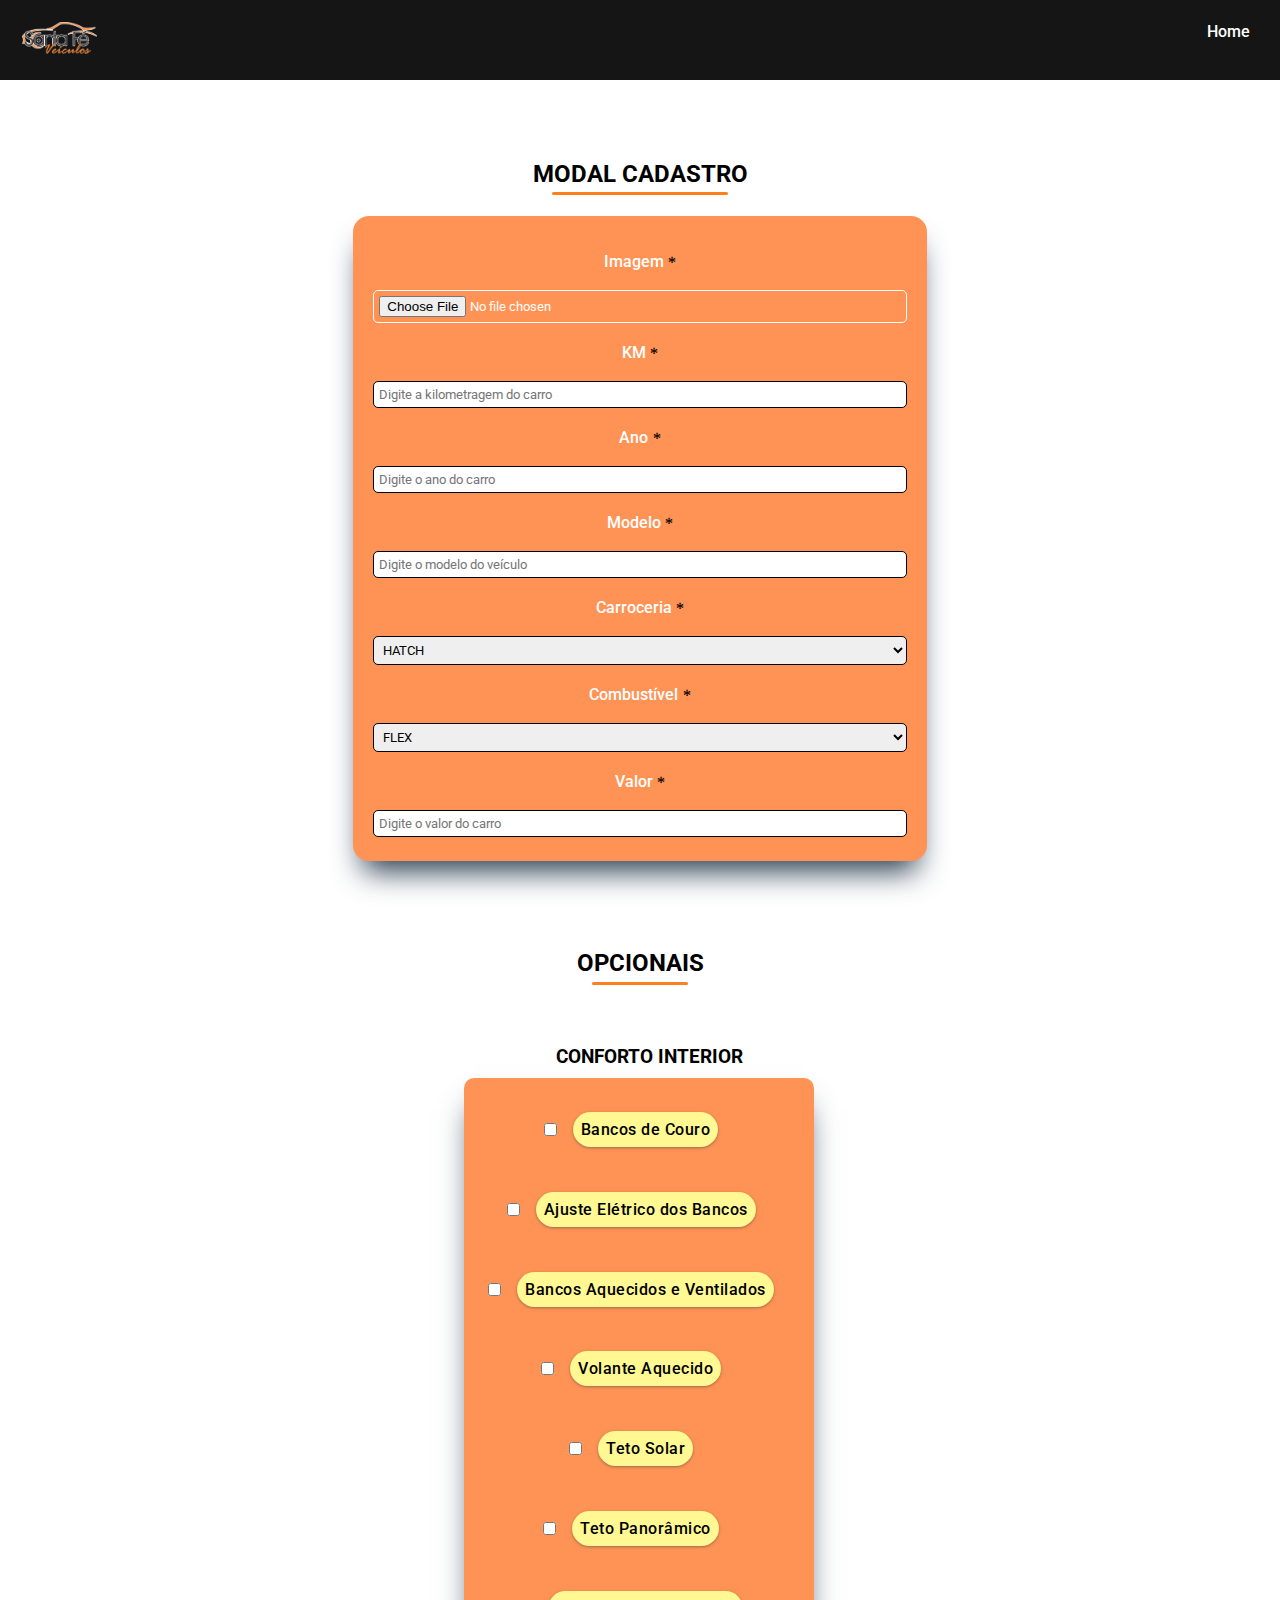
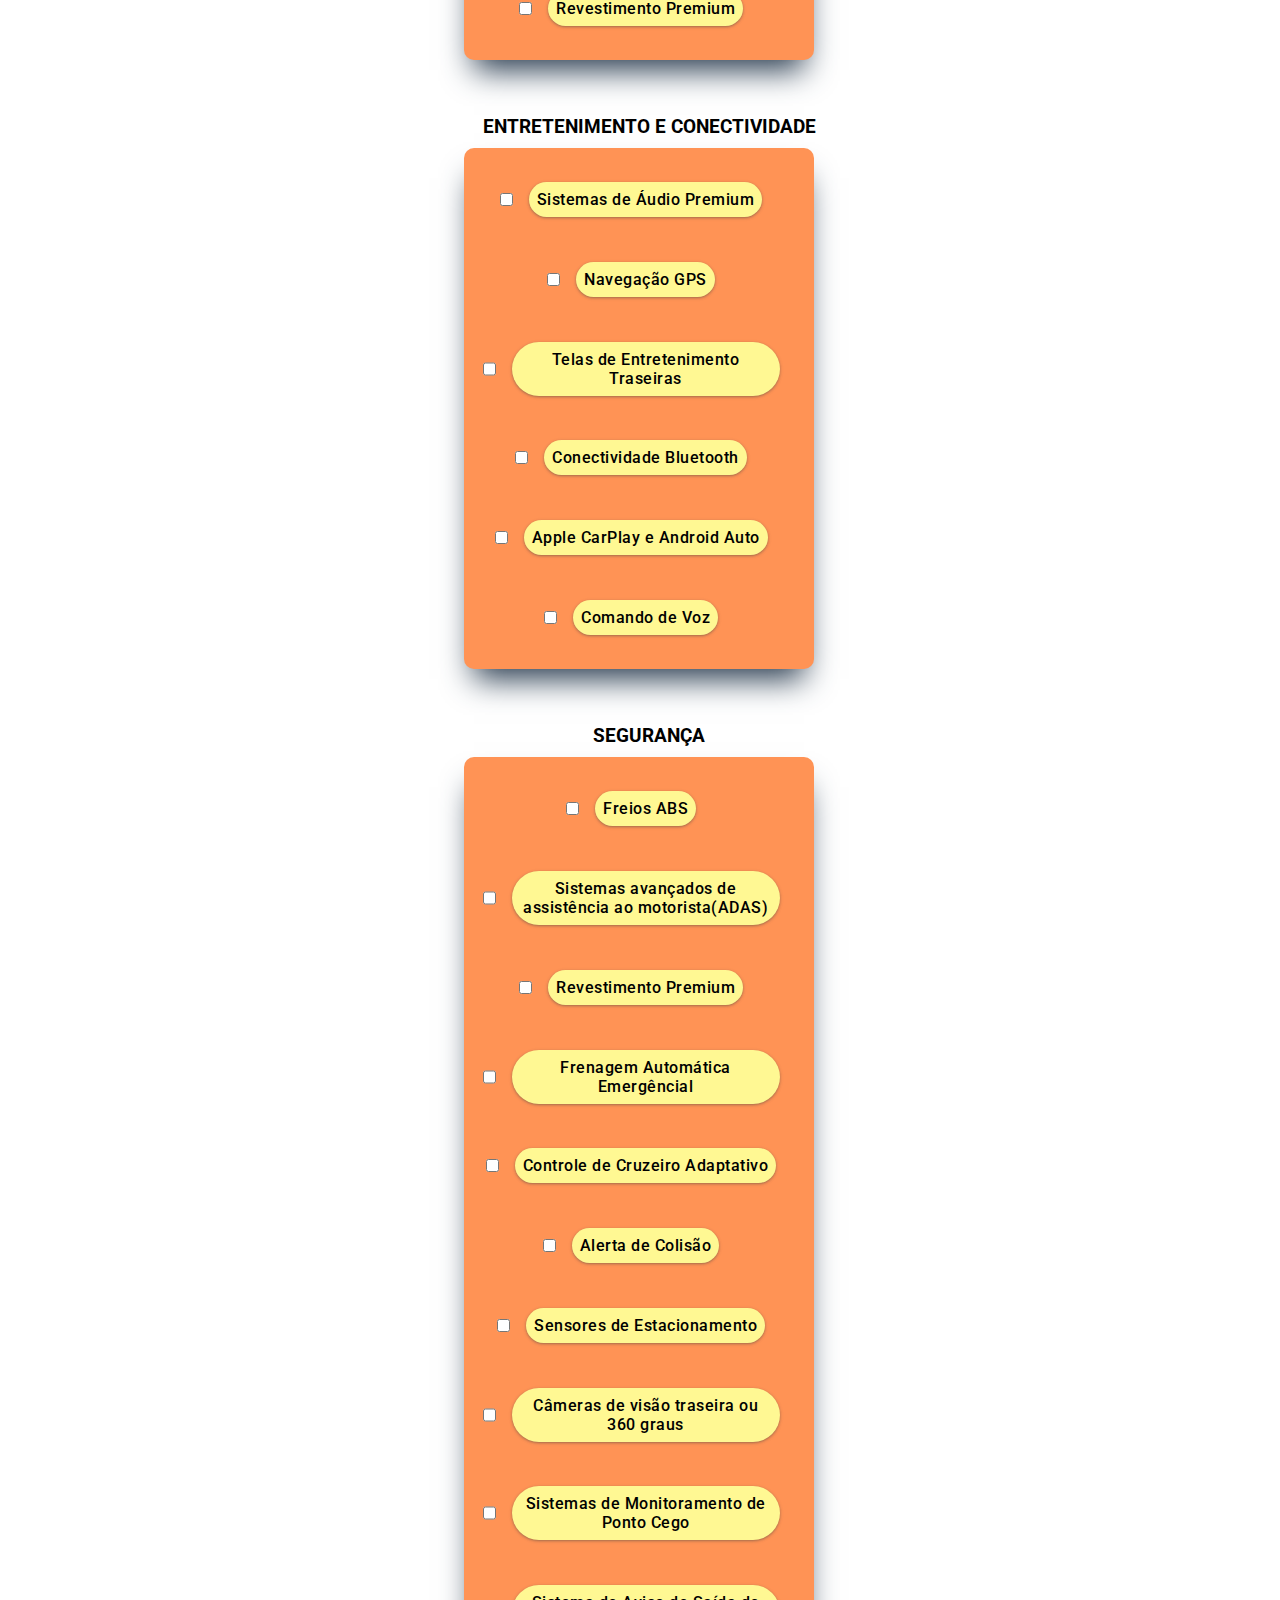
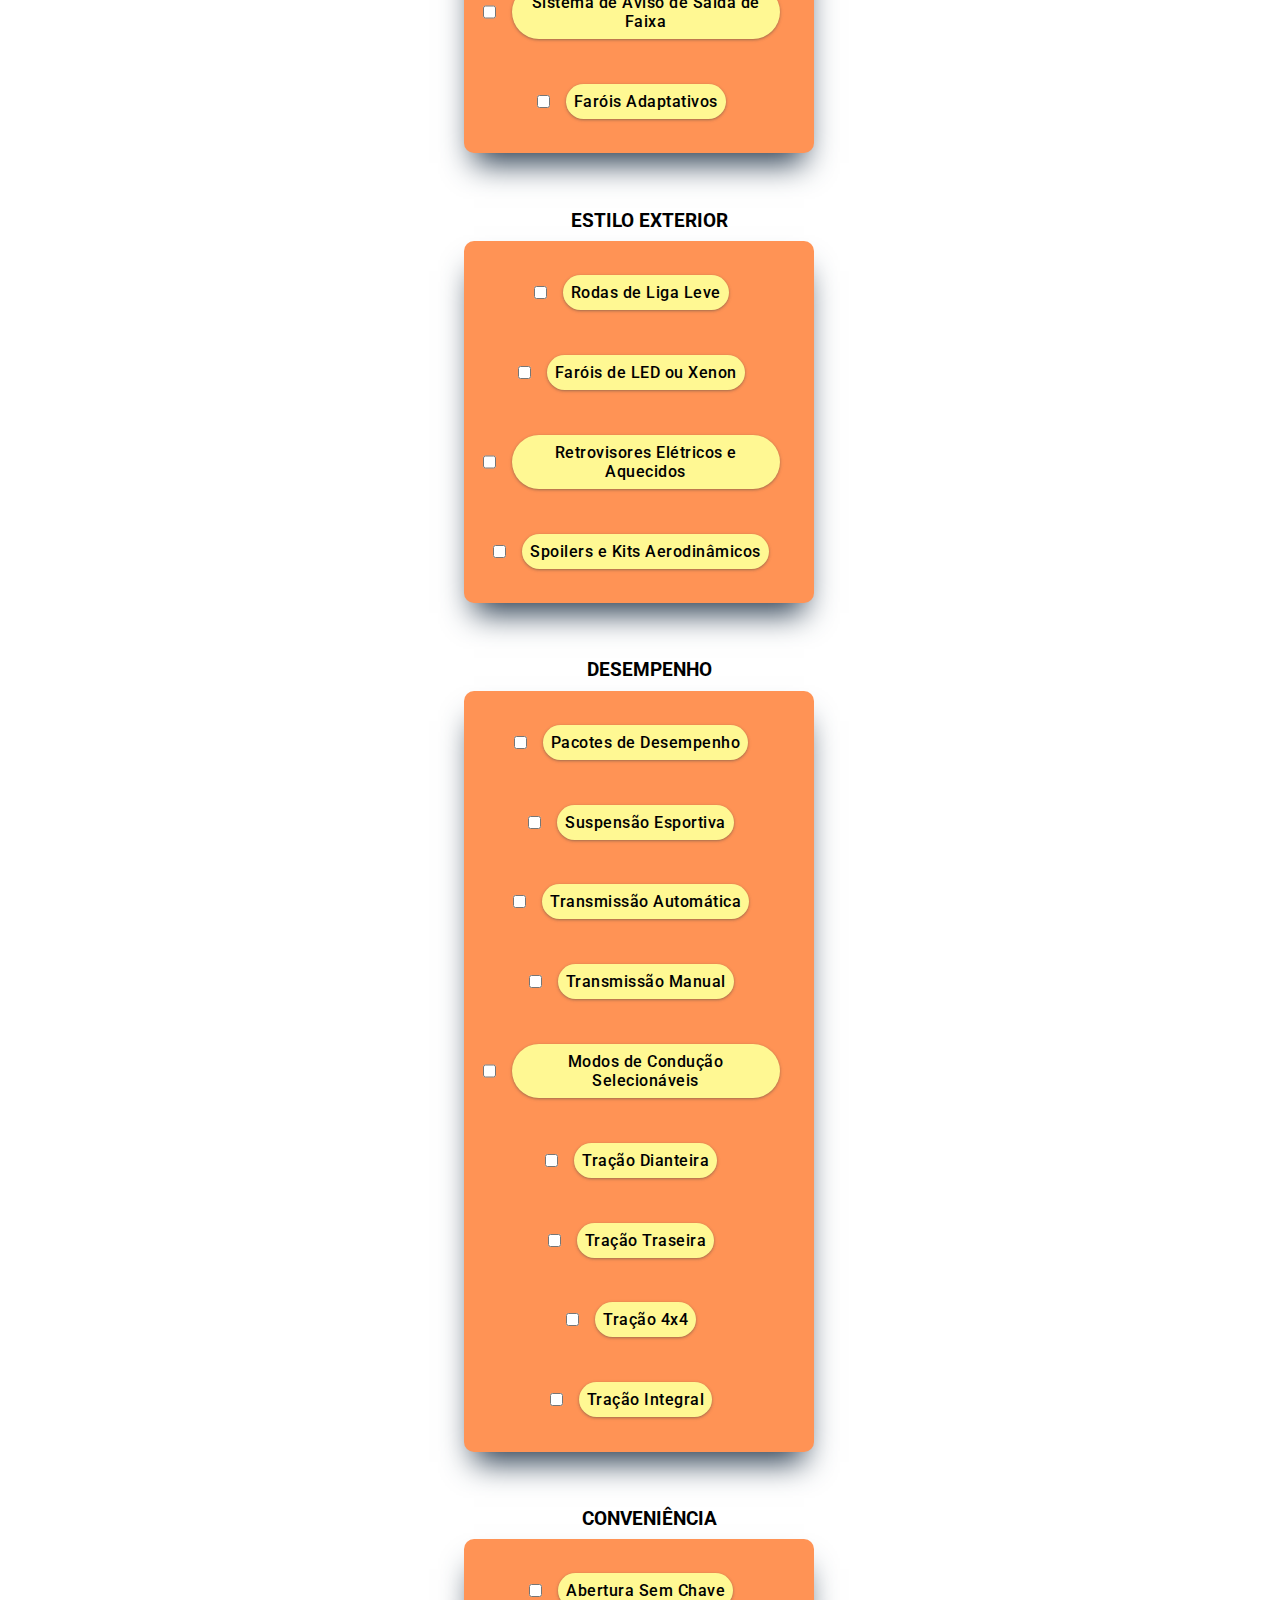
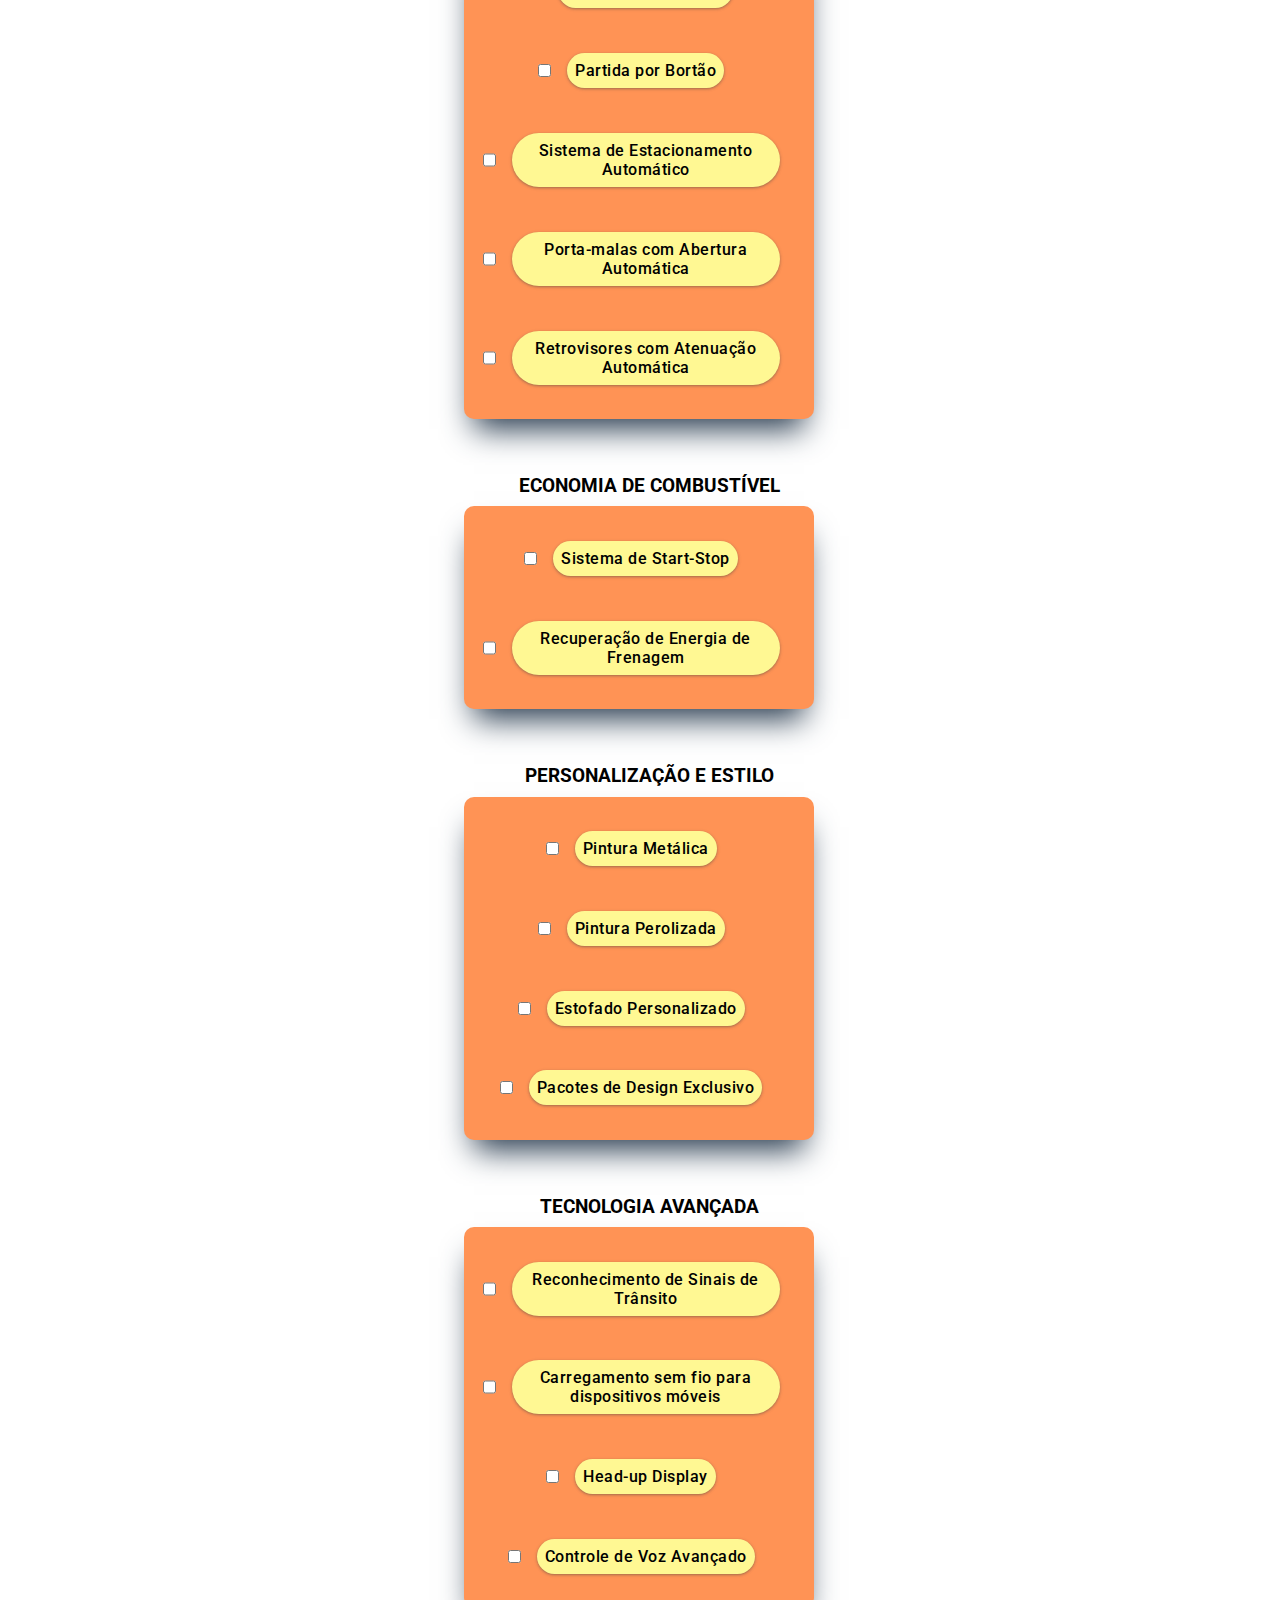
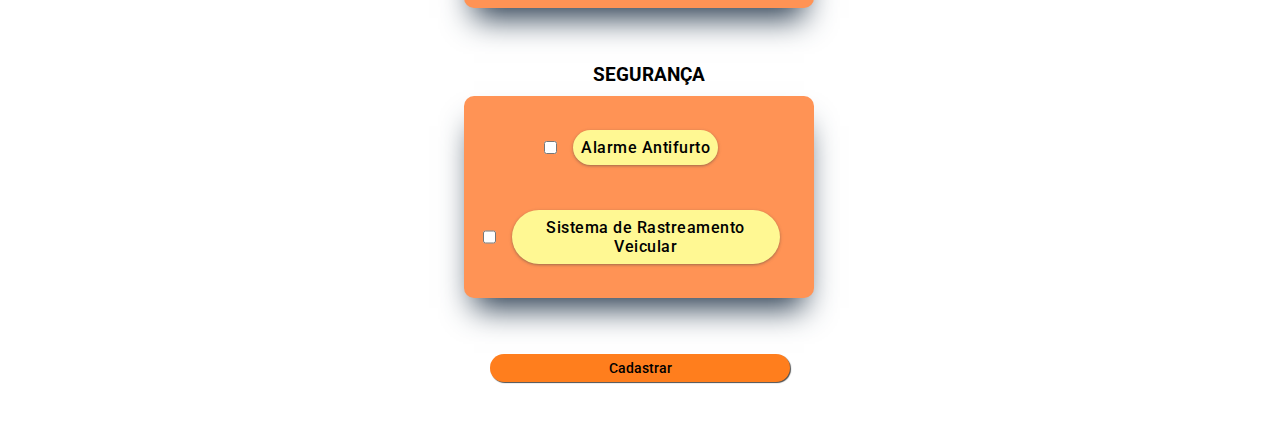
<file: cadastro.html>
<!DOCTYPE html>
<html lang="pt-br">

<head>
    <meta charset="UTF-8">
    <meta http-equiv="X-UA-Compatible" content="IE=edge">
    <meta name="viewport" content="width=device-width, initial-scale=1.0">
    <title>Cadastre</title>

    <link rel="shortcut icon" type="image.jpg" href="src/images/favicon.ico">

    <link rel="stylesheet" href="src/css/index.css">
    <link rel="stylesheet" href="src/css/cadastro.css">
</head>

<body>
    <header>
        <div class="logo-container">
            <div class="moldura-logo">
                <a href="index.html" class="logo">
                    <img src="src/images/Santa Fé Veículos 2021.png" alt="">
                </a>
            </div>
        </div>
        <nav>
            <div class="sidebar">
                <ul>
                    <li onclick=hideSidebar()><a href="#" class="sidebar-btn-close"><svg
                                xmlns="http://www.w3.org/2000/svg" height="24" viewBox="0 -960 960 960" width="24">
                                <path
                                    d="m256-200-56-56 224-224-224-224 56-56 224 224 224-224 56 56-224 224 224 224-56 56-224-224-224 224Z" />
                            </svg></a></li>
                    <li><a href="index.html" class="active">Home</a></li>
                    <li><a href="catalogo.html">Catálogo</a></li>
                </ul>
            </div>

            <div class="nav-items">
                <ul>
                    <li><a href="index.html" class=" esconderEmMobile">Home</a></li>
                </ul>
            </div>

            <div class="nav-btn-menu esconderEmDesktop">
                <ul>
                    <li onclick=showSidebar()><a href="#"><svg xmlns="http://www.w3.org/2000/svg" height="24"
                                viewBox="0 -960 960 960" width="24">
                                <path d="M120-240v-80h720v80H120Zm0-200v-80h720v80H120Zm0-200v-80h720v80H120Z" />
                            </svg></a></li>
                </ul>
            </div>
        </nav>
    </header>
    <main>
        <div class="cadastro-titulo">
            <h2>MODAL CADASTRO</h2>
            <div class="cadastro-separacao">
                <hr>
            </div>
        </div>
        <form method="POST">
            <div class="form-SuperContainer">
                <div class="form-container">
                    <div class="input-group">
                        <label for="imagem">Imagem<p>*</p></label>
                        <input type="file" name="imagem" id="imagem" required>
    
                        <label for="km">KM<p>*</p></label>
                        <input type="number" name="km" id="km" placeholder="Digite a kilometragem do carro"
                            class="inputs-medios" required min="0">
    
                        <label for="ano">Ano<p>*</p></label>
                        <input type="number" name="ano" id="ano" placeholder="Digite o ano do carro" class="inputs-medios"
                            required min="0">
    
                        <label for="modelo">Modelo<p>*</p></label>
                        <input type="text" name="modelo" id="modelo" placeholder="Digite o modelo do veículo" required>
    
                        <label for="carroceria">Carroceria<p>*</p></label>
                        <select name="carroceria" id="carroceria">
                            <option value="HATCH">HATCH</option>
                            <option value="SEDAN">SEDAN</option>
                            <option value="SUV">SUV</option>
                            <option value="PICAPE">PICAPE</option>
                            <option value="COUPE">COUPE</option>
                            <option value="CROSSOVER">CROSSOVER</option>
                        </select>
    
                        <label for="combustivel">Combustível <p>*</p></label>
                        <select name="combustivel" id="combustivel">
                            <option value="Flex">FLEX</option>
                            <option value="Gasolina">GASOLINA</option>
                            <option value="Etanol">ETANOL</option>
                            <option value="Diesel">DIESEL</option>
                        </select>
    
                        <label for="valor">Valor<p>*</p></label>
                        <input type="number" name="valor" id="valor" placeholder="Digite o valor do carro"
                            class="inputs-medios" required min="0">
                    </div>
                </div>
            </div>
            


            <div class="titulo-opcionais">
                <h2>OPCIONAIS</h2>
                <div class="separacao-opcionais">
                    <hr>
                </div>
            </div>

            <div class="container-lista-opcionais">
                <div class="opcionais">
                    <h3>Conforto Interior</h3>
    
                    <ul>
                        <li>
                            <input type="checkbox" name="" id="">
                            <label for="">Bancos de Couro</label>
                        </li>
                        <li>
                            <input type="checkbox" name="" id="">
                            <label for="">Ajuste Elétrico dos Bancos</label>
                        </li>
                        <li>
                            <input type="checkbox" name="" id="">
                            <label for="">Bancos Aquecidos e Ventilados</label>
                        </li>
                        <li>
                            <input type="checkbox" name="" id="">
                            <label for="">Volante Aquecido</label>
                        </li>
                        <li>
                            <input type="checkbox" name="" id="">
                            <label for="">Teto Solar</label>
                        </li>
                        <li>
                            <input type="checkbox" name="" id="">
                            <label for="">Teto Panorâmico</label>
                        </li>
                        <li>
                            <input type="checkbox" name="" id="">
                            <label for="">Revestimento Premium</label>
                        </li>
                    </ul>
    

                    <h3>Entretenimento e Conectividade</h3>
    
                    <ul>
                        <li>
                            <input type="checkbox" name="" id="">
                            <label for="">Sistemas de Áudio Premium</label>
                        </li>
                        <li>
                            <input type="checkbox" name="" id="">
                            <label for="">Navegação GPS</label>
                        </li>
                        <li>
                            <input type="checkbox" name="" id="">
                            <label for="">Telas de Entretenimento Traseiras</label>
                        </li>
                        <li>
                            <input type="checkbox" name="" id="">
                            <label for="">Conectividade Bluetooth</label>
                        </li>
                        <li>
                            <input type="checkbox" name="" id="">
                            <label for="">Apple CarPlay e Android Auto</label>
                        </li>
                        <li>
                            <input type="checkbox" name="" id="">
                            <label for="">Comando de Voz</label>
                        </li>
                    </ul>
    
                    <div class="opcionais">
                        <h3>Segurança</h3>
                        <ul>
                            <li>
                                <input type="checkbox" name="" id="">
                                <label for="">Freios ABS</label>
                            </li>
                            <li>
                                <input type="checkbox" name="" id="">
                                <label for="">Sistemas avançados de assistência ao motorista(ADAS)</label>
                            </li>
                            <li>
                                <input type="checkbox" name="" id="">
                                <label for="">Revestimento Premium</label>
                            </li>
                            <li>
                                <input type="checkbox" name="" id="">
                                <label for="">Frenagem Automática Emergêncial</label>
                            </li>
                            <li>
                                <input type="checkbox" name="" id="">
                                <label for="">Controle de Cruzeiro Adaptativo</label>
                            </li>
                            <li>
                                <input type="checkbox" name="" id="">
                                <label for="">Alerta de Colisão</label>
                            </li>
                            <li>
                                <input type="checkbox" name="" id="">
                                <label for="">Sensores de Estacionamento</label>
                            </li>
                            <li>
                                <input type="checkbox" name="" id="">
                                <label for="">Câmeras de visão traseira ou 360 graus</label>
                            </li>
                            <li>
                                <input type="checkbox" name="" id="">
                                <label for="">Sistemas de Monitoramento de Ponto Cego</label>
                            </li>
                            <li>
                                <input type="checkbox" name="" id="">
                                <label for="">Sistema de Aviso de Saída de Faixa</label>
                            </li>
                            <li>
                                <input type="checkbox" name="" id="">
                                <label for="">Faróis Adaptativos</label>
                            </li>
                        </ul>
                    </div>
    
                    <div class="opcionais">
                        <h3>Estilo Exterior</h3>
                        <ul>
                            <li>
                                <input type="checkbox" name="" id="">
                                <label for="">Rodas de Liga Leve</label>
                            </li>
                            <li>
                                <input type="checkbox" name="" id="">
                                <label for="">Faróis de LED ou Xenon</label>
                            </li>
                            <li>
                                <input type="checkbox" name="" id="">
                                <label for="">Retrovisores Elétricos e Aquecidos</label>
                            </li>
                            <li>
                                <input type="checkbox" name="" id="">
                                <label for="">Spoilers e Kits Aerodinâmicos</label>
                            </li>
                        </ul>
                    </div>
    
                    <div class="opcionais">
                        <h3>Desempenho</h3>
                        <ul>
                            <li>
                                <input type="checkbox" name="" id="">
                                <label for="">Pacotes de Desempenho</label>
                            </li>
                            <li>
                                <input type="checkbox" name="" id="">
                                <label for="">Suspensão Esportiva</label>
                            </li>
                            <li>
                                <input type="checkbox" name="" id="">
                                <label for="">Transmissão Automática</label>
                            </li>
                            <li>
                                <input type="checkbox" name="" id="">
                                <label for="">Transmissão Manual</label>
                            </li>
                            <li>
                                <input type="checkbox" name="" id="">
                                <label for="">Modos de Condução Selecionáveis</label>
                            </li>
                            <li>
                                <input type="checkbox" name="" id="">
                                <label for="">Tração Dianteira</label>
                            </li>
                            <li>
                                <input type="checkbox" name="" id="">
                                <label for="">Tração Traseira</label>
                            </li>
                            <li>
                                <input type="checkbox" name="" id="">
                                <label for="">Tração 4x4</label>
                            </li>
                            <li>
                                <input type="checkbox" name="" id="">
                                <label for="">Tração Integral</label>
                            </li>
                        </ul>
                    </div>
                    <div class="opcionais">
                        <h3>Conveniência</h3>
                        <ul>
                            <li>
                                <input type="checkbox" name="" id="">
                                <label for="">Abertura Sem Chave</label>
                            </li>
                            <li>
                                <input type="checkbox" name="" id="">
                                <label for="">Partida por Bortão</label>
                            </li>
                            <li>
                                <input type="checkbox" name="" id="">
                                <label for="">Sistema de Estacionamento Automático</label>
                            </li>
                            <li>
                                <input type="checkbox" name="" id="">
                                <label for="">Porta-malas com Abertura Automática</label>
                            </li>
                            <li>
                                <input type="checkbox" name="" id="">
                                <label for="">Retrovisores com Atenuação Automática</label>
                            </li>
                        </ul>
                    </div>
                    <div class="opcionais">
                        <h3>Economia de Combustível</h3>
                        <ul>
                            <li>
                                <input type="checkbox" name="" id="">
                                <label for="">Sistema de Start-Stop</label>
                            </li>
                            <li>
                                <input type="checkbox" name="" id="">
                                <label for="">Recuperação de Energia de Frenagem</label>
                            </li>
                        </ul>
                    </div>
                    <div class="opcionais">
                        <h3>Personalização e Estilo</h3>
                        <ul>
                            <li>
                                <input type="checkbox" name="" id="">
                                <label for="">Pintura Metálica</label>
                            </li>
                            <li>
                                <input type="checkbox" name="" id="">
                                <label for="">Pintura Perolizada</label>
                            </li>
                            <li>
                                <input type="checkbox" name="" id="">
                                <label for="">Estofado Personalizado</label>
                            </li>
                            <li>
                                <input type="checkbox" name="" id="">
                                <label for="">Pacotes de Design Exclusivo</label>
                            </li>
                        </ul>
                    </div>
                    <div class="opcionais">
                        <h3>Tecnologia Avançada</h3>
                        <ul>
                            <li>
                                <input type="checkbox" name="" id="">
                                <label for="">Reconhecimento de Sinais de Trânsito</label>
                            </li>
                            <li>
                                <input type="checkbox" name="" id="">
                                <label for="">Carregamento sem fio para dispositivos móveis</label>
                            </li>
                            <li>
                                <input type="checkbox" name="" id="">
                                <label for="">Head-up Display</label>
                            </li>
                            <li>
                                <input type="checkbox" name="" id="">
                                <label for="">Controle de Voz Avançado</label>
                            </li>
                        </ul>
                    </div>
                    <div class="opcionais">
                        <h3>Segurança</h3>
                        <ul>
                            <li>
                                <input type="checkbox" name="" id="">
                                <label for="">Alarme Antifurto</label>
                            </li>
                            <li>
                                <input type="checkbox" name="" id="">
                                <label for="">Sistema de Rastreamento Veicular</label>
                            </li>
                        </ul>
                    </div>
                </div>
            </div>

            <div class="botao-form">
                <button type="submit">Cadastrar</button>
            </div>
        </form>
    </main>

    <!--JAVASCRIPT-->
    <script src="src/js/script.js"></script>
</body>

</html>
</file>
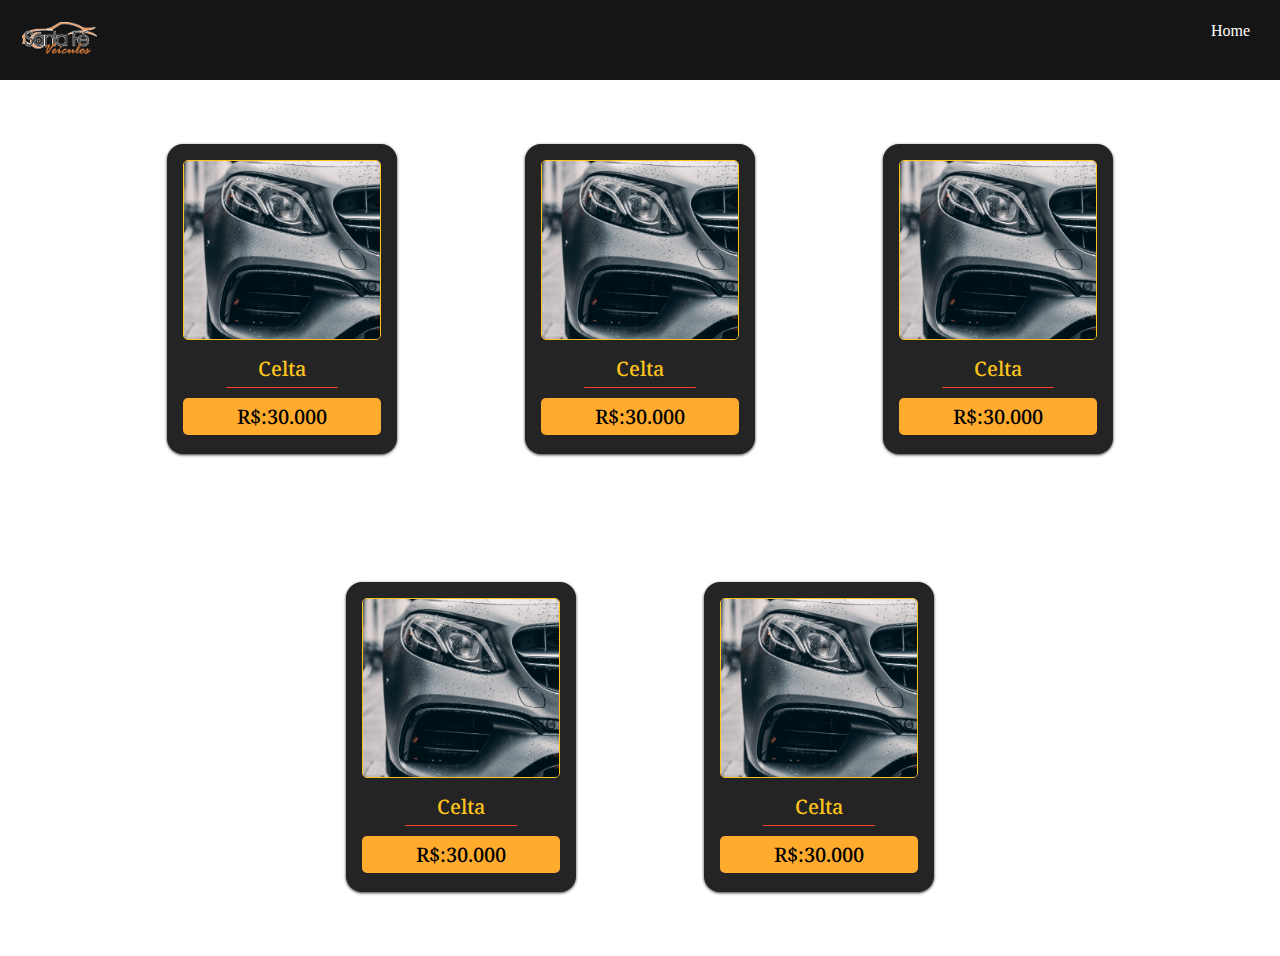
<file: catalogo.html>
<!DOCTYPE html>
<html lang="pt-br">
<head>
    <meta charset="UTF-8">
    <meta http-equiv="X-UA-Compatible" content="IE=edge">
    <meta name="viewport" content="width=device-width, initial-scale=1.0">
    <title>Catalogo</title>

    <link rel="shortcut icon" type="image.jpg" href="src/images/favicon.ico">
    
    <!--LINKS CSS-->
    <link rel="stylesheet" href="src/css/index.css">
    <link rel="stylesheet" href="src/css/catalogo.css">
</head>
<body>
    <header>
        <div class="logo-container">
            <div class="moldura-logo">
                <a href="index.html" class="logo">
                    <img src="src/images/Santa Fé Veículos 2021.png" alt="">
                </a>    
            </div>
        </div>
        <nav>
            <div class="sidebar">
                <ul>
                    <li onclick=hideSidebar()><a href="#" class="sidebar-btn-close"><svg xmlns="http://www.w3.org/2000/svg" height="24" viewBox="0 -960 960 960" width="24"><path d="m256-200-56-56 224-224-224-224 56-56 224 224 224-224 56 56-224 224 224 224-56 56-224-224-224 224Z"/></svg></a></li>
                    <li><a href="index.html" class="active">Home</a></li>
                </ul>
            </div>

            <div class="nav-items">
                <ul>
                    <li><a href="index.html" class=" esconderEmMobile">Home</a></li>
                </ul>
            </div>

            <div class="nav-btn-menu esconderEmDesktop">
                <ul>
                    <li onclick=showSidebar()><a href="#"><svg xmlns="http://www.w3.org/2000/svg" height="24" viewBox="0 -960 960 960" width="24"><path d="M120-240v-80h720v80H120Zm0-200v-80h720v80H120Zm0-200v-80h720v80H120Z"/></svg></a></li>
                </ul>
            </div>
        </nav>
    </header>
    <main>
        <div id="Catalogo">
            <div class="catalogo-container">
                    <div class="catalogo-card">
                        <a href="info-carro.html">
                            <div class="catalogo-imagem">
                                <img src="src/images/carro1.jpg" alt="foto1">
                            </div>
                            <div class="catalogo-conteudo">
                                <p>Celta</p>
                                <div class="separacao">
                                    <hr>
                                </div>
                                <p>R$:30.000</p>
                            </div>
                        </a>
                    </div>

                    <div class="catalogo-card">
                        <a href="info-carro.html">
                            <div class="catalogo-imagem">
                                <img src="src/images/carro1.jpg" alt="foto1">
                            </div>
                            <div class="catalogo-conteudo">
                                <p>Celta</p>
                                <div class="separacao">
                                    <hr>
                                </div>
                                <p>R$:30.000</p>
                            </div>
                        </a>
                    </div>

                    <div class="catalogo-card">
                        <a href="info-carro.html">
                            <div class="catalogo-imagem">
                                <img src="src/images/carro1.jpg" alt="foto1">
                            </div>
                            <div class="catalogo-conteudo">
                                <p>Celta</p>
                                <div class="separacao">
                                    <hr>
                                </div>
                                <p>R$:30.000</p>
                            </div>
                        </a>
                    </div>

                    <div class="catalogo-card">
                        <a href="info-carro.html">
                            <div class="catalogo-imagem">
                                <img src="src/images/carro1.jpg" alt="foto1">
                            </div>
                            <div class="catalogo-conteudo">
                                <p>Celta</p>
                                <div class="separacao">
                                    <hr>
                                </div>
                                <p>R$:30.000</p>
                            </div>
                        </a>
                    </div>

                    <div class="catalogo-card">
                        <a href="info-carro.html">
                            <div class="catalogo-imagem">
                                <img src="src/images/carro1.jpg" alt="foto1">
                            </div>
                            <div class="catalogo-conteudo">
                                <p>Celta</p>
                                <div class="separacao">
                                    <hr>
                                </div>
                                <p>R$:30.000</p>
                            </div>
                        </a>
                    </div>
                </div>  
        </div>
    </main>

    <script src="src/js/script.js"></script>
</body>
</html>
</file>
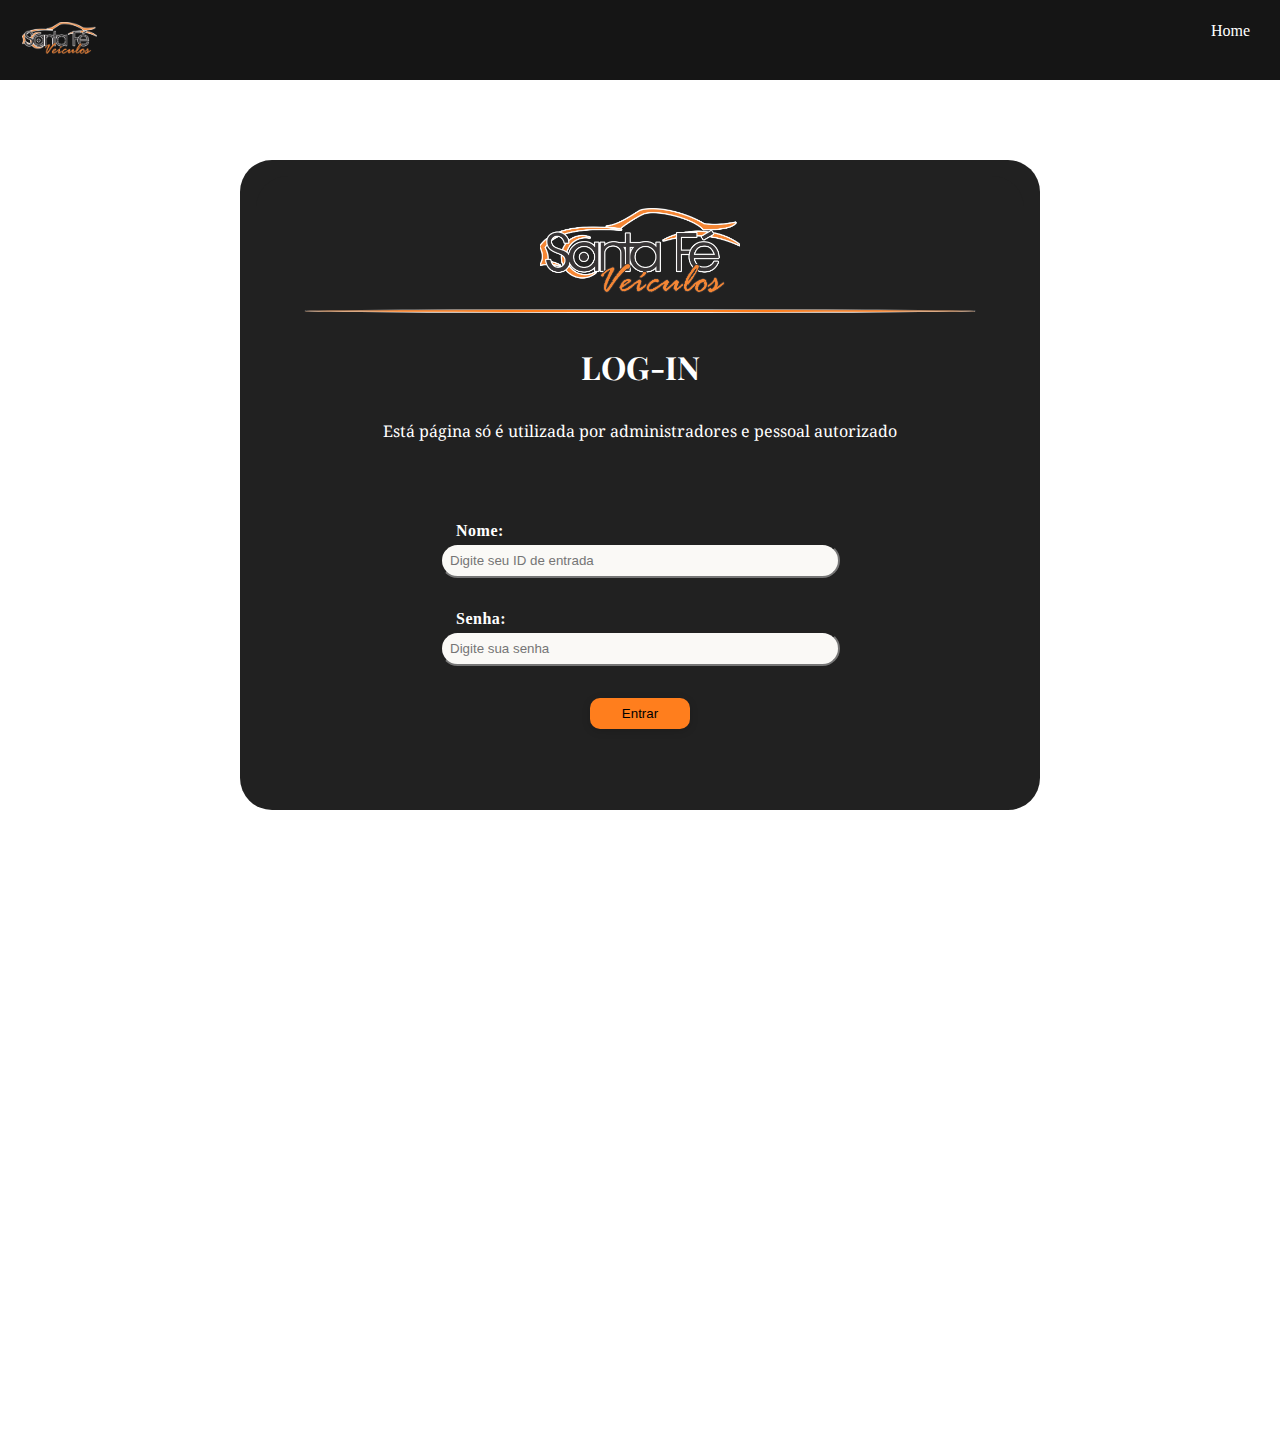
<file: login.html>
<!DOCTYPE html>
<html lang="pt-br">
<head>
    <meta charset="UTF-8">
    <meta http-equiv="X-UA-Compatible" content="IE=Edge">
    <meta name="viewport" content="width=device-width, initial-scale=1.0">
    <title>Login</title>

    <link rel="shortcut icon" type="image.jpg" href="src/images/favicon.ico">
    
    <!--Links CSS-->
    <link rel="stylesheet" href="src/css/index.css">
    <link rel="stylesheet" href="src/css/login.css">
</head>
<body>
    <header>
        <div class="logo-container">
            <div class="moldura-logo">
                <a href="index.html" class="logo">
                    <img src="src/images/Santa Fé Veículos 2021.png" alt="">
                </a>    
            </div>
        </div>
        <nav>
            <div class="sidebar">
                <ul>
                    <li onclick=hideSidebar()><a href="#" class="sidebar-btn-close"><svg xmlns="http://www.w3.org/2000/svg" height="24" viewBox="0 -960 960 960" width="24"><path d="m256-200-56-56 224-224-224-224 56-56 224 224 224-224 56 56-224 224 224 224-56 56-224-224-224 224Z"/></svg></a></li>
                    <li><a href="index.html" >Home</a></li>
                </ul>
            </div>

            <div class="nav-items">
                <ul>
                    <li><a href="index.html" class="esconderEmMobile">Home</a></li>
                </ul>
            </div>

            
            <div class="nav-btn-menu esconderEmDesktop">
                <ul>
                    <li onclick=showSidebar()><a href="#"><svg xmlns="http://www.w3.org/2000/svg" height="24" viewBox="0 -960 960 960" width="24"><path d="M120-240v-80h720v80H120Zm0-200v-80h720v80H120Zm0-200v-80h720v80H120Z"/></svg></a></li>
                </ul>
            </div>
        </nav>
    </header>
    <main>
        <div class="container-login">
            <div class="card-login">
                <div class="topo-card">
                    <div class="logo-login">
                        <img src="src/images/Santa Fé Veículos 2021.png" alt="">
                    </div>
                    <div class="separacao-login">
                        <hr>
                    </div>
                    <h1>LOG-IN</h1>
                    <p>Está página só é utilizada por administradores e pessoal autorizado</p>
                </div>

                <div class="form-card">
                    <form method="POST">
                        <div class="input-group">
                            <label for="nome">Nome:</label>
                            <input type="text" placeholder="Digite seu ID de entrada">
                        </div>
                        <div class="input-group">
                            <label for="senha">Senha:</label>
                            <input type="password" placeholder="Digite sua senha">
                        </div>
    
                        <div class="form-button">
                            <button>Entrar</button>
                        </div>
                    </form>
                </div>
            </div>
        </div>
    </main>
    <script src="src/js/script.js"></script>
</body>
</html>
</file>
<file: src/css/index.css>
@import url('https://fonts.googleapis.com/css2?family=Montserrat:ital,wght@0,100..900;1,100..900&display=swap');
@import url('https://fonts.googleapis.com/css2?family=Playfair+Display:ital,wght@0,400..900;1,400..900&display=swap');

@import url('https://fonts.googleapis.com/css2?family=Bebas+Neue&family=DM+Serif+Text:ital@0;1&family=Mukta:wght@200;300;400;500;600;700;800&family=Playfair+Display:ital,wght@0,400..900;1,400..900&family=Poppins:ital,wght@0,100;0,200;0,300;0,400;0,500;0,600;0,700;0,800;0,900;1,100;1,200;1,300;1,400;1,500;1,600;1,700;1,800;1,900&display=swap');
/*font-family: "Playfair Display", serif;*/
@import url('https://fonts.googleapis.com/css2?family=Bebas+Neue&family=DM+Serif+Text:ital@0;1&family=Mukta:wght@200;300;400;500;600;700;800&family=Noto+Serif:ital,wght@0,100..900;1,100..900&family=Playfair+Display:ital,wght@0,400..900;1,400..900&family=Poppins:ital,wght@0,100;0,200;0,300;0,400;0,500;0,600;0,700;0,800;0,900;1,100;1,200;1,300;1,400;1,500;1,600;1,700;1,800;1,900&display=swap');
/*font-family: "Noto Serif", serif;
*/
*{
    margin: 0px;
    padding: 0px;
    box-sizing: border-box;
}
h1{
    font-family: "Playfair Display", serif;
}
p, span{
    font-family: "Noto Serif", serif;
}
body{
    overflow-x: hidden;
    height: 100%;
}
body::-webkit-scrollbar{
    width: 10px;
}

body::-webkit-scrollbar-track{
    background-color: rgba(0, 0, 0, 0.900);
}

body::-webkit-scrollbar-thumb{
    background-color: #FF7E1D;
    width: 4px;
    box-shadow: 1px 1px 5px rgba(0,0,0, 0.5);
    border-radius: 15px;
}
/*COMEÇO NAV*/
header{
    display: flex;
    justify-content: space-between;
    background-color: rgba(0, 0, 0, 0.919);
    padding: 22px;
}

header ul{
    display: flex;
    flex-direction: row;
}

header li{
    list-style: none;
}

header a{
    cursor: pointer;
    text-decoration: none;
    color: #FFF;
}
nav{
    display: flex;
    flex-direction: row;
    justify-content: space-between;
}
.moldura-logo img{
    height: 31.5px;
    width: 75px;
    object-fit: cover;
}
.sidebar{
    position: fixed;
    top: 0;
    right: 0;
    height: 100vh;
    width: 250px;
    z-index: 999;
    background-color: rgba(0, 0, 0, 0.769);
    box-shadow: -10px 0 10px rgba(0,0,0,0.2);
    display: none;
}
.sidebar ul{
    display: flex;
    flex-direction: column;
    align-items: flex-start;
    justify-content: flex-start;
    margin-left: 5em;
}
.sidebar li{
    width: 100%;
    margin-top: 0.5em;
    padding: 0.8em;
}
.sidebar a{
    width: 100%;
    font-weight: 500;
    color:#ff7d1a;
}
.sidebar a:hover{
    color: #dcd3d3;
    transition: all linear 180ms;
}
.sidebar a.active{
    color: #dcd3d3;
}
.sidebar-btn-close{
    padding: 0.8em 0.2em 0.2em
    0.2em;
    border-radius: 5px;
    background-color: #FF7E1D;
}
.nav-items{
    transition: all linear 180ms;
}
.nav-item{
    cursor: pointer;
}
.nav-items a{
    margin: 8px;
    font-weight: 500;
}
.nav-items a:hover{
    color: #dcd3d3;
    transition: all linear 180ms;
    margin: 0px 10px;
}
.nav-items a.active{
    color: #dcd3d3;
}
.nav-btn{
    transition: all linear 180ms;
    margin: 0.1em 1em;
}
.nav-btn:hover{
    transform: scale(1.05);
}

.nav-btn a{
    background-color: #ff7d1a;
    padding: 8px;
    border-radius: 12px;
    color: black;
    font-weight: 500;
    margin: 8px;
    transition: all linear 160ms;
}

.nav-btn a:hover{
    background-color: #f16d20;
    color: rgba(0, 0, 0, 0.812);
    font-weight: 500;
}

.nav-btn:hover{
    transition: all linear 160ms;
    margin: 0px 7px;
}

.nav-btn:active{
    transition: all linear 160ms;
    transform: scale(1);
}

.nav-btn-menu{
    padding: 0.3em;
    background-color: #FF7E1D;
    margin-top: -0.4em;
    border-radius: 5px;
}

.nav-btn-menu:hover{
    background-color: #f16d20;
}

/*FIM NAV*/
/*TOPICOS*/
.topicos{
    margin: 1em 1.5em 0em 1.5em;
    opacity: 0;
    transition: 2s ease;
}
.topicos-visivel{   
    opacity: 1;
}
.topicos:first-child, .topicos:last-child{
    margin: 1em 0 0 0;
}
/*FIM TOPICOS*/
main{
    height: 100%;
}
section{
    display: block;
    height: 70vh;
}

/*COMEÇO HERO*/
#Hero{
    display: flex;
    justify-content: center;
    align-items: center;
    background-image: linear-gradient(
        rgba(0,0,0,0.5),
        rgba(0,0,0,0.5)),
        url("../images/Hero-image.jpg");
        background-position: center;
        background-repeat: no-repeat;
        background-size: cover;
        height: 43em;
        width: 100%;
  
}

.hero-container{
    display: flex;
    flex-direction: column;
    text-align: center;
}

.hero-conteudo{
    justify-content: center;
}


.hero-conteudo h1{
    margin: 1em;
    color: #fff2f2fa;
    font-size: 40px;
}

.hero-conteudo p{
    font-size: 20px;
    color: #fff2f2b5;
    margin: 1em;
}
/*FIM HERO*/
/*COMEÇO SERVIÇOS*/
.Servicos{
    display: flex;
    justify-content: center;
    height: 60vh;
}
.servicos-container{
    background-color: #FFE147;
    width: 100%;
}
.servicos-titulo{
    margin: 3em;
}
.servicos-lista-container-2{
    display: flex;
    justify-content: center;
}
.servicos-lista-conteudo{
    display: flex;
    flex-direction: column;
    justify-content: center;
    margin: 1em 1em;
}
.servicos-lista-conteudo h3{
    display: flex;
    justify-content: center;
}
.servicos-container-imagem{
    display: flex;
    justify-content: center;
    margin: 1em 1em 1em 1em;
    background-color: #FF7E1D;
    padding: 1em;
    width: 80px;
    border-radius: 2em;
    box-shadow: rgba(0, 0, 0, 0.4) 0px 2px 4px, rgba(0, 0, 0, 0.3) 0px 7px 13px -3px, rgba(0, 0, 0, 0.2) 0px -3px 0px inset;
}
.servicos-container-imagem img{
    height: 30px;
    width: 30px;
    object-fit: cover;
}
.servicos-container{
    display: flex;
    flex-direction: column;
    align-items: center;
    justify-content: space-evenly;
}
.servicos-titulo{
    margin: 2em;
}
/*FIM SERVIÇOS*/

/*SLIDER CONTEUDO*/
.Slider{
    height: 50vh;
    display: block;
    flex-direction: column;
    align-items: center;
    justify-content: center;
    background-color: #FFF;
}
.slider-container{
    display: flex;
    flex-direction: column;
    justify-content: center;
    padding-top: 3em;
}
.slider-conteudo-container{
    display: flex;
    flex-direction: column;
    margin-bottom: 4em;
}
.slider-titulo h2{
    display: flex;
    justify-content: center;
    letter-spacing: 0.5px;
}
.slider-conteudo{
    margin: 2em;
}
.slider-conteudo-paragrafos{
    display: flex;
    flex-direction: column;
    justify-content: center;
}
.slider-conteudo-paragrafos p, span{
    display: flex;
    justify-content: center;
    text-align: center;
    margin: 20px 10px 10px 10px;
    font-size: 20px;
    font-weight: 500;
    font-family: 'PlayfairDisplay', serif;
    letter-spacing: 0.5px;
}
.slider-conteudo-paragrafos span{
    display: flex;
    justify-content: center;

}
.slider-button{
    display: flex;
    justify-content: center;
}
.slider-button a{
    background-color:#ff7d1a;
    border-radius: 2em;
    padding: 8px 15px;
    text-decoration: none;
    color:  rgba(0, 0, 0, 0.819);
    font-size: 16px;
    font-weight: 500;
    font-family: 'Montserrat';
    transition: all linear 180ms;
}
.slider-button a:hover{
    transform: scale(1.1);
    background-color: #f47931;
}
.item-card{
    display: flex;
    flex-direction: column;
    justify-content: center;
    flex: none;
    width: 50%;
    height: 556px;
    scroll-snap-align: start;
    pointer-events: none;
}
.item-card img{
    width: 100%;
    height: 90%;
    object-fit: cover;
    cursor: pointer;
    box-shadow: 2px 2px 2px rgba(0, 0, 0, 0.819);
    margin-bottom: 1em;
}
.item-card a{
    display: flex;
    justify-content: center;
    margin-bottom: 1em;
    padding: 5px;
    background-color: #ffc62b;
    width: 130px;
    border-radius: 2px;
    pointer-events: all;
    text-decoration: none;
    color: black;
    transition: all linear 180ms;
}
.item-card a:hover{
    transform: scale(1.05);
}
/*FIM SLIDER CONTEUDO*/

/*CAROUSEL CARROS*/
.Carousel{
    margin-top: 100px;
    height: 100vh;
    margin-left: -40px;
    display: flex;
    justify-content: center;
    flex-direction: row;
}
.carousel{
    overflow: hidden;
    max-width: 1000px;
    position: relative;
}
.carousel-acoes{
    position: absolute;
    display: flex;
    justify-content: space-between;
    width: 100%;
    top: 50%;
    transform: translateY(-180%);
}
.carousel-acoes button{
    border: none;
    background-color: #FFFFFF;
    cursor: pointer;
}
.carousel-acoes button img{
    height: 30px;
    width: 30px;
    object-fit: cover
}
.carousel .carousel-acoes button#carousel_button--prev{
    margin-left: -6.3px;
    border: none;
}
.carousel .carousel-acoes button#carousel_button--next{
    margin-right: -4.7px;
    border: none;
}
.carousel .carousel-item,
.carousel .carousel-item--hidden{
    display: none;
}
.carousel .card{
    display: flex;
    justify-content: center;
    max-width: 1000px;
    width: 390px;
    border-radius: 2em;
    margin-left: 12em;
    padding: 1em;
    height: 500px;
    background-color: rgba(0, 0, 0, 0.900);
    box-shadow: rgb(38, 57, 77) 0px 20px 30px -10px;
}
.card-visivel{
    transition: ease-in;
}
.carousel .card-visivel{
    display: block;
    animation: fadeVisibility 1s;
    width: 760px;
}
.card{
    display: flex;
    justify-content: center;
    flex-direction: column;
    margin: 1em;
}
.imagem-carro{
    display: flex;
    justify-content: center;
    flex-direction: column;
}
.imagem-carro img{
    width: 109%;
    height: 25em;
    object-fit: cover;
    margin-left: -16px;
    margin-top: -26px;
    border-radius: 1em 1em 0 0;
    box-shadow: rgba(50, 50, 93, 0.25) 0px 30px 60px -12px inset, rgba(0, 0, 0, 0.3) 0px 18px 36px -18px inset;
}
.botao-carro{
    display: flex;
    justify-content: center;
    margin-top: 2.5em;
}
.botao-carro a{
    background-color: #FF7E1D;
    padding: 10px 60px;
    border-radius: 3em;
    text-decoration: none;
    color: black;
    transition: ease-in-out 280ms;
}
.botao-carro a:hover{
    transform: scale(1.08);
}
/*FIM CAROUSEL CARROS*/

/*SOBRE NÓS*/
.Sobre-nos{
    display: flex;
    justify-content: center;
    flex-direction: column;
    margin-top: 40em;
}
.sobre-nos-container{
    display: flex;
    flex-direction: column;
    background-color: #F8F8F8;
    padding: 3em 0em;
}
.sobre-nos-container h1{
    display: flex;
    justify-content: center;
    flex-wrap: wrap;
}
.sobre-nos-conteudo{
    margin-top: 5em;
}
.subtitulo-sobre-nos h2{
    display: flex;
    justify-content: center;
}
.topico-icon-esquerda{
    display: flex;
    flex-direction: column;
    margin: 1em 1em 1em 1em;
}
.topico-icon-esquerda p{
    display: flex;
    text-align: center;
    margin:0.5em 1em 1em 1em;
    background-color: #FFE147;
    padding: 2em;
    border-radius: 1em 1em 4em 4em;
    box-shadow: rgba(0, 0, 0, 0.15) 2.4px 2.4px 3.2px;
    font-size: 16px;
    font-weight: 600;
}
.topico-icon-direita{
    display: flex;
    flex-direction: column-reverse;
    margin: 2em;
}
.topico-icon-direita p{
    display: flex;
    text-align: center;
    margin: 0.5em 1em 1em 1em;
    background-color: #FFE147;
    padding: 2em;
    border-radius: 1em 1em 4em 4em;
    box-shadow: rgba(14, 30, 37, 0.12) 0px 2px 4px 0px, rgba(14, 30, 37, 0.32) 0px 2px 16px 0px;
    font-size: 16px;
    font-weight: 600;
}
.icon-supercontainer{
    display: flex;
    justify-content: center;
}
.icon-container{
    display: flex;
    justify-content: center;
    flex-direction: row;
    height: 60px;
    width: 220px;
    border-radius: 2em;
    padding: 2em;
    background-color: rgb(46, 45, 45);
    box-shadow: rgba(0, 0, 0, 0.56) 0px 22px 70px 4px;
    margin: 1em;
}
.icon-container i{
    display: flex;
    justify-content: center;
    color: #ffc62b;
    font-size: 30px;
    margin-top: -0.6em;
}
.subtitulo-icon{
    color: #FFE147;
}
.subtitulo-icon span{
    margin: -13px 0 0 1em;
    font-weight: 700;
}
.map-box{
    display: flex;
    flex-direction: column;
    justify-content: center;
    background-color: #F8F8F8;
}
.titulo-map-box{
    display: flex;
    justify-content: center;
}
.titulo-map-box h1{
    margin: 0.3em 0 3em 0; 
    text-align: center;
    width: 290px;
    padding: 0.5em;
    background-color: rgb(46, 45, 45);
    color: #FFFFFF;
    border-radius: 1em;
    box-shadow: rgba(0, 0, 0, 0.56) 0px 22px 70px 4px;
}
.separacao-map-box{
    display: flex;
    justify-content:center;
    margin: 0em 0em 3em 0em;
}
.separacao-map-box hr{
    width: 250px;
    padding: 1px;
    border-radius: 20em;
    background-color:  #FF7E1D;
}
.mapa{
    display: flex;
    justify-content: center;
}
.mapa iframe{
    width: 100%;
    height: 200%;
    box-shadow: rgba(0, 0, 0, 0.15) 2.4px 2.4px 3.2px;
}
.botao-localizacao{
    display: flex;
    justify-content: center;
    margin: 16em 0em 0em 0em;
}
.botao-localizacao a{
    display: flex;
    justify-content: center;
    background-color: #FAF9F6;
    width: 280px;
    margin-top: 15em;
    padding: 1em;
    border-radius: 2em;
    box-shadow: rgba(0, 0, 0, 0.09) 0px 2px 1px, rgba(0, 0, 0, 0.09) 0px 4px 2px, rgba(0, 0, 0, 0.09) 0px 8px 4px, rgba(0, 0, 0, 0.09) 0px 16px 8px, rgba(0, 0, 0, 0.09) 0px 32px 16px;
}
.container-localizacao img{
    height: 50px;
    width: 50px;
    object-fit: cover;
}
/*FIM SOBRE NÓS*/
/*FAIXA TIPOS*/
#Faixa-tipos{
    display: flex;
    justify-content: center;
    height: 15vh;
    background-color: #FFE147; 
}

.faixa-lista{
    display: flex;
    justify-content: center;
    text-align: center;
}

.faixa-lista ul{
    display: flex;
    flex-direction: row;
}

.faixa-lista li{
    display: flex;
    justify-content: center;
    margin: 1em 3em;
    font-size: 18px;
    font-weight: 400;
    background-color: #FF7E1D;
    padding: 8px;
    border-radius: 5px;
}
/*FIM FAIXA TIPOS*/
/*COMEÇO CONTATOS*/
.Contatos{
    display: block;
    flex-direction: column;
    margin-top: 45em;
}
.contatos-titulo{
    display: flex;
    justify-content: center;
    padding: 2em 2em 0.5em 2em;
}
.contatos-container{
    display: flex;
    flex-direction: column;
    justify-content: space-evenly;
    align-items: center;
    margin-top: 20vh;
}

.contatos-grupo-cards{
    display: flex;
    flex-direction: row;
    transition: all linear 180ms;
}

.contatos-card{
    display: flex;
    flex-direction: column;
    margin: 3em 6em;
    background-color: #ffc62b;
    border-radius: 20px;
    transition: all linear 180ms;
}

.contatos-card:hover{
    transform: scale(1.05);
}

.contatos-card-imagem{
    display: flex;
    justify-content: center;
}

.contatos-card-imagem img{
    margin: 1em;
    height: 19em;
    width: 13em;
    object-fit: cover;
    background-color: #fff;
    border-radius: 20px;
}

.contatos-card-titulo{
    display: flex;
    justify-content: center;
}

.contatos-card-conteudo{
    display: flex;
    justify-content: center;
}

.contatos-card-icones{
    display: flex;
    justify-content: center;
    padding: 8px;
}

.contatos-icones{
    padding: 15px 8px;
}

.contatos-icones a{
    margin: 0.7em;
    background-color: #FF7E1D;
    padding: 8px;
    border-radius: 5px;
    cursor: pointer;
    text-decoration: none;
    color: black;
    transition: all linear 180ms;
}

.contatos-icones a:hover{
    background-color: #ff9050;
}/*FIM CONTATOS*/
/*COMEÇO FOOTER*/
footer{
    display: block;
}

.footer-container{
    display: flex;
    justify-content: space-between;
    background-color: rgba(0, 0, 0, 0.919);
}

.footer-loc-contatos{
    display: flex;
    flex-direction: column;
    padding: 1.5em 2em;
    margin-left: 2em;
}

.footer-titulo{
    margin-bottom: 0.9em;
    color: #fff;
}

.footer-localizacao{
    font-size: 16px;
    font-weight: 500;
    padding: 10px;
    margin-bottom: 1em;
    color: #fff;
}

.contatos-footer-container{
    display: flex;
    flex-direction: row;
    justify-content: center;
}
.contatos-footer-container i{
    display: flex;
    justify-content: center;
    align-items: center;
    
}

/*TELEFONES*/
.footer-contatos-telefone{
    color: #fff;
    justify-content: center;
    text-align: center;
    margin: 1.2em 0.5em;
}

.footer-contatos-telefone i{
    display: flex;
    justify-content: start;
    color: #59CE72;
}

.footer-contatos-telefone a{
    text-decoration: none;
    color: #fff;
    transition: all linear 110ms;
}

.footer-contatos-telefone a:hover{
    color: #ffc62be0;
}

.footer-contatos-telefone span{
    margin-left: 0.4em;
    font-size: 14px;
    font-weight: 500;
}

.footer-email{
    text-align: center;
    justify-content: center;
    margin-bottom: 1em;
    margin-top: 0.4em;
    background-color: #FF7E1D;
    padding: 0.4em 0.6em;
    border-radius: 25px;
    cursor: pointer;
    transition: all linear 180ms;
}

.footer-email:hover{
    transform: scale(1.05);
}

.footer-email a{
    text-decoration: none;
    color: black;
}

.footer-email a:hover{
    color: black;
}

.footer-links-uteis{
    justify-content:  space-between;
    padding: 1.5em 3em;
}

.footer-links-uteis-lista{
    justify-content: center;
}

.footer-links-uteis-titulo{
    color: #fff;
    margin-bottom: 2em;
}

.footer-link-lista li{
    list-style: none;
    margin-bottom: 0.4em;
}

.footer-link-lista i{
    margin-right: 0.4em;
    color: #FF7E1D;
}

.footer-link-lista a{
    text-decoration: none;
    color:#FFF;
    font-weight: 500;
    transition: all linear 180ms;
}

.footer-link-lista a:hover{
    text-decoration: underline;
    color: #f47931;
}

.footer-links-redes{
    display: flex;
    flex-direction: column;
    margin: 1.7em;
    color: #fff;
}

.footer-redes-titulo{
    margin-bottom: 1em;
}

.footer-redes-conteudo{
    display: flex;
    flex-direction: column;
    justify-content: start;
}

.footer-icons{
    display: flex;
    flex-direction: row;
    justify-content: start;
}

.footer-icons a{
    text-decoration: none;
    padding: 8px;
    background-color: #FF7E1D;
    border-radius: 5px;
    cursor: pointer;
    margin: 0.4em 0.4em;
    transition: all linear 180ms;
}

.footer-icons a:hover{
    transform: scale(1.1);
    background-color: #ff9050;
}

.footer-icons i{
    color: black;
}
/*FIM FOOTER*/

/*COMEÇO SEPARAÇÕES*/
.separacao{
    display: flex;
    justify-content: center;
}

.separacao hr{
    padding: 0.1em;
    width: 7em;
    background-color: #FF7E1D;
    border: none;
    border-radius: 5px;
}
/*SEPARAÇÃO SERVIÇOS*/
.separacao-servicos{
    display: flex;
    justify-content: center;
}
.separacao-servicos hr{
    padding: 0.1em;
    width: 5em;
    background-color: #FF7E1D;
    border: none;
    border-radius: 5px;
}
/*FIM SERVIÇOS*/
/*SEPARAÇÃO SLIDER*/
.separacao-slider{
    display: flex;
    justify-content: center;
}

.separacao-slider hr{
    background-color: #FF7E1D;
    margin-top: 0.2em;
    padding: 0.1em;
    width: 7.5em;
    border: none;
    border-radius: 5px;
}
/*FIM SLIDER*/
/*SEPARAÇÃO CONTATOS*/
.separacao-contatos{
    display: flex;
    justify-content: center;
}

.separacao-contatos hr{
    background-color: #FF7E1D;
    margin-top: 0.2em;
    padding: 0.1em;
    width: 6em;
    border: none;
    border-radius: 5px;
}

.separacao-cards-contato{
    display: flex;
    justify-content: start;
}

.separacao-cards-contato hr{
    background-color: #FF7E1D;
    margin-top: 0.2em;
    padding: 0.1em;
    width: 6em;
    border: none;
    border-radius: 5px;
}
/*FIM SEPARAÇÕES*/

/*RESPONSIVIDADE*/
@media screen and (max-width: 2561px){
    .esconderEmDesktop{
        display: none;
    }
    .servicos-lista-items{
        margin-top: 5em;
    }
}
@media screen and (max-width: 1600px) {

    .contatos-container{
        margin-top: 25vh;
    }
}
@media screen and (max-width: 1440px){
    footer{
        margin-top: 15em;
    }
}
@media screen and (max-width: 1181px) {
    .item-card a{
        margin-left: 10em;
    }
    footer{
        margin-top: 15em;
    }
}
@media screen and (max-width:1080px){

}
@media screen and (max-width: 1024px) {
    .contatos-container{
        margin-top: 5vh;
    }
}
@media screen and (max-width: 967px){
    .esconderEmMobile{
        display: none;
    }
    .esconderEmDesktop{
        display: flex;
    }
    .fundo-amarelo{
        background-color: #FFE147;
    }
    .card-article{
        width: 200px;
    }
    .footer-container{
        display: flex;
        flex-direction: column;
        margin-top: 25em;
    }
    .footer-links-redes{
        padding: 1.5em 3em;
    }
}
@media screen and (max-width:926px){
    .contatos-grupo-cards{
        flex-direction: column;
    }
    .footer-container{
        margin-top: 60em;
    }
    .Carousel{
        height: 115vh;
    }
    .carousel{
        width: 600px;
    }
    .carousel .card{
        margin-left: 7.5em;
    }
}
@media screen and(max-width: 865px){

}
@media screen and (max-width: 768px) {
    .Servicos{
        height: 180vh;
    }
    .servicos-container{
        height: 165vh;
    }
    .servicos-lista-container-2{
        display: flex;
        flex-direction: column;
    }
    .item-card a{
        margin-left: 7em;
    }
    .contatos-grupo-cards{
        display: flex;
        flex-direction: column;
    }
    .Carousel{
        height: 150vh;
        margin-top: 10em;
        margin-left: 0em;
    }
    .carousel{
        width: 600px;
    }
    .carousel .card{
        margin-left: 6em;
        width: 400px;
    }
    .imagem-carro img{
        width: 108.5%;
    }
    .carousel-acoes{
        top: 40%;
    }
}
@media screen and (max-width:620px){
    .Carousel{
        height: 150vh;
        margin-top: 10em;
        margin-left: 0em;
    }
    .carousel{
        width: 410px;
    }
    .carousel .card{
        margin-left: 4.5em;
        width: 280px;
    }
    .imagem-carro img{
        width: 113%;
    }
    .carousel-acoes{
        top: 40%;
    }
    footer{
        margin-top: 40em;
    }
}
@media screen and (max-width: 575px){
    .item-card a{
        margin-left: 5em;
    }
    .Contatos{
        margin-top: 50em;
    }
}
@media screen and (max-width: 485px){
    .nav-btn{
        display: none;
    }
    #item{
        width: 80em;
    }
    .item-card a{
        margin-left: 2em;
    }
    .Contatos{
        margin-top: 60em;
    }
    .contatos-footer-container{
        flex-direction: column;
    }
    .contatos-footer-container i{
        display: flex;
        justify-content: center;
    }
    .contatos-card{
        margin: 3em 2em;
    }
    .Carousel{
        height: 170vh;
        margin-top: 20em;
        margin-left: 0em;
    }
    .carousel{
        margin-top: 12em;
        width: 280px;
    }
    .carousel-acoes{
        top: 45%;
    }
    .carousel .card{
        margin-left: 2em;
        width: 218px;
    }
    .imagem-carro img{
        width: 117.3%;
    }
}
@media screen and (max-width: 365px){
    .Carousel{
        height: 190vh;
    }
    .Contatos{
        margin-top: 65em;
    }
}
</file>
<file: src/css/cadastro.css>
@import url('https://fonts.googleapis.com/css2?family=Inter:wght@200;300;400;500;600;700;800;900&family=Poppins&family=Roboto:ital,wght@0,100;0,300;0,400;0,500;0,700;0,900;1,100;1,300;1,400;1,500;1,700;1,900&display=swap');
@import url('https://fonts.googleapis.com/css2?family=Montserrat:ital,wght@0,100..900;1,100..900&display=swap');
*{
    margin: 0px;
    padding: 0px;
    box-sizing: border-box;
    font-family: "Roboto",Arial, Helvetica, sans-serif;
}
/*COMEÇO MODAL CADASTRO*/
.nav-items{
    display: flex;
}
.nav-items li{
    justify-content: center;
}

main{
    display: flex;
    flex-direction: column;
    justify-content: center;
    margin-top: 3em;
    padding: 2em;
}
.form-SuperContainer{
    display: flex;
    justify-content: center;
}
.form-container{
    background-color: #ff9355;
    color: #ffffff;
    padding: 20px;
    border-radius: 1em;
    box-shadow: rgb(38, 57, 77) 0px 20px 30px -10px;
    margin-top: 1em;
}
.cadastro-titulo h2{
    display: flex;
    justify-content: center;
}
.input-group{
    display: flex;
    flex-direction: column;
}
.inputs{
    display: flex;
    flex-direction: column;
    justify-content: center;
}
.input-group label{
    display: flex;
    margin: 0.3em;
    font-size: 15;
    font-weight: 500;
    justify-content: center;
    margin: 1em;
}
p{
    color: #000000;
    margin-left: 0.3em;
}
.input-group input{
    margin-bottom: 0.3em;
    padding: 5px;
    border-radius: 5px;
    border: 1px solid;
    width: 40em;
}
.input-group input:focus{
    outline: none;
    border: 3px solid #fff01a;
}
.input-group select{
    margin-bottom: 0.3em;
    padding: 5px;
    border-radius: 5px;
    border: 1px solid;
    width: 40em;
}
.input-group select:focus{
    outline: none;
    border: 3px solid #fff01a;
}
option{
    background-color: #e1e1e1;
    padding: 8px;
}
.titulo-opcionais{
    display: flex;
    flex-direction: column;
}
.titulo-opcionais h2{
    display: flex;
    justify-content: center;
    margin-top: 3em;
}
.container-lista-opcionais{
    display: flex;
    justify-content: center;
}
.opcionais{
    display: flex;
    flex-direction: column;
}
.opcionais ul{
    display: flex;
    flex-direction: column;
    background-color: #ff9355;
    border-radius: 10px;
    padding: 12px;
    width: 350px;
    box-shadow: rgb(38, 57, 77) 0px 20px 30px -10px;
}
.opcionais li{
    display: flex;
    justify-content:center ;
    list-style: none;
    font-size: 16px;
    font-weight: 500;
    margin: 0.4em;
}
.titulo-opcionais{
    margin: 1em 0 0 0;
    border-radius: 5px 5px 0 0;
}
.opcionais h3{
    display: flex;
    justify-content: center;
    margin: 3em 0 0.5em 1em;
    text-transform: uppercase;
}
.opcionais label{
    margin: 1em;
    background-color: #fff893;
    box-shadow: rgba(60, 64, 67, 0.3) 0px 1px 2px 0px, rgba(60, 64, 67, 0.15) 0px 1px 3px 1px;
    padding: 8px;
    border-radius: 2em;
    display: flex;
    text-align: center;
    letter-spacing: 0.5px;
}
.botao-form{
    display: flex;
    justify-content: center;
}
button{
    margin: 4em 2em 2em 2em;
    width: 300px;
    border-radius: 20px;
    padding: 6px;
    background-color: #FF7E1D;
    border: none;
    font-size: 14px;
    font-weight: 500;
    cursor: pointer;
    box-shadow: 1px 1px 1px rgba(0,0,0,0.7);
    transition: all linear 180ms;
}
button:hover{
    transform: scale(1.05);
    background-color: #ff8138;
    font-weight: 600;
}
/*FIM MODAL CADASTRO*/
/*SEPARAÇÃO OPCIONAIS*/
.cadastro-separacao{
    display: flex;
    justify-content: center;
}
.cadastro-separacao hr{
    margin: 0.3em;
    padding: 0.1em;
    width: 11em;
    background-color: #FF7E1D;
    border: none;
    border-radius: 5px;
}
.separacao-opcionais{
    display: flex;
    justify-content: center;
}
.separacao-opcionais hr{
    margin: 0.3em;
    padding: 0.1em;
    width: 6em;
    background-color: #FF7E1D;
    border: none;
    border-radius: 5px;
}
/*FIM SEPARAÇÕES OPCIONAIS*/

/*RESPONSIVIDADE*/
@media screen and (max-width: 925px){
    .input-group input{
        width: 30em;
    }
    .input-group select{
        width: 30em;
    }
}
@media screen and (max-width: 486px){
    .input-group input{
        width: 20em;
    }
    .input-group select{
        width: 20em;
    }
}
@media screen and (max-width:375px){
    .opcionais ul{
        width: 300px;
    }
}
/* FIM RESPONSIVIDADE*/
</file>
<file: src/css/catalogo.css>
a{
    text-decoration: none;
    color: #FFC41C;
}
.catalogo-container{
    display: flex;
    justify-content: center;
    flex-wrap: wrap;
}
.catalogo-card{
    margin: 3em;
    background-color: #242424;
    padding: 1em;
    width: 230px;
    height: 310px;
    border-radius: 1em;
    box-shadow: 0px 1px 3px rgba(0, 0, 0, 0.8);
    transition: all linear 180ms;
}
.catalogo-card:hover{
    transform: scale(1.03);
    cursor: pointer;
}
.catalogo-imagem{
    display: flex;
    justify-content: center;
}
.catalogo-imagem img{
    border: 1.5px solid #FFC41C;
    height: 180px;
    width: 200px;
    object-fit: cover;
    border-radius: 5px;
}
.catalogo-conteudo{
    display: flex;
    flex-direction: column;
    justify-content: center;
    text-align: center;
}
.catalogo-conteudo p{
    font-size: 20px;
    font-weight: 500;
    padding: 5px;
    margin-top: 10px;
}
.catalogo-conteudo p:last-child{
    color: black;
    background-color: #FFAB2E;
    border-radius: 5px;
}
.separacao{
    display: flex;
    justify-content: center;
}

.separacao hr{
    padding: 0.05em;
    width: 7em;
    background-color: #FF3F2E;
    border: none;
    border-radius: 5px;
}

/*RESPONSIVIDADE*/
@media screen and (max-width: 2560px) {
    .catalogo-card{
        margin: 5em;
    }
}
@media screen and (max-width: 1440px) {
    .catalogo-card{
        margin: 4em;
    }
}
@media screen and (max-width: 1024px) {
    .catalogo-card{
        margin: 3em;
    }
}
</file>
<file: src/css/login.css>
main{
    height: 150vh;
}
.container-login{
    display: flex;
    justify-content: center;
}
.card-login{
    height: 650px;
    width: 800px;
    padding: 1em;
    border-radius: 2em;
    margin-top: 5em;
    background-color: rgb(33, 33, 33);
}
.topo-card{
    padding: 2em;
    background-color: rgb(33, 33, 33);
    border-radius: 2em 2em 0 0;
    color: #FFFFFF;
}
.logo-login{
    display: flex;
    justify-content: center;
}
.logo-login img{
    height: 85px;
    width: 200px;
    object-fit: cover;
}
.separacao-login hr{
    width: 700px;
    padding: 1px;
    background-color: #FF7E1D;
    border-radius: 50%;
}
.card-login h1, p{
    display: flex;
    justify-content: center;
    margin: 1em;
}
.separacao-login{
    display: flex;
    justify-content: center;
    margin: 1em;
}
.form-card{
    display: flex;
    justify-content: center;
}
.input-group{
    display: flex;
    flex-direction: column;
    justify-content: center;
    margin: 2em;
}
.input-group label{
    margin-left: 1em;
    letter-spacing: 0.5px;
    margin-bottom: 3px;
    color: #FFFFFF;
    font-weight: 700;
}
.input-group input{
    width: 400px;
    border-radius: 2em;
    padding: 8px;
    background-color: #FAF9F6;
}
.input-group input:focus{
    border: #FF7E1D 2px solid;
    outline: none;
}
.form-button{
    display: flex;
    justify-content: center;
}
.form-button button{
    padding: 8px;
    width: 100px;
    border-radius: 10px;
    background-color: #FF7E1D;
    border: none;
    box-shadow: rgba(0, 0, 0, 0.15) 0px 2px 8px;
    cursor: pointer;
    transition: ease-in-out 230ms;
}
.form-button button:hover{
    background-color: #ce7028;
}

@media (max-width: 830px){
    .card-login{
        width: 640px;
    }
}
@media (max-width: 670px){
    .card-login{
        width: 400px;
    }
    .input-group input{
        width: 300px;
    }
}
@media (max-width: 425px){
    .card-login{
        width: 300px;
    }
    .input-group input{
        width: 250px;
    }
}
</file>
